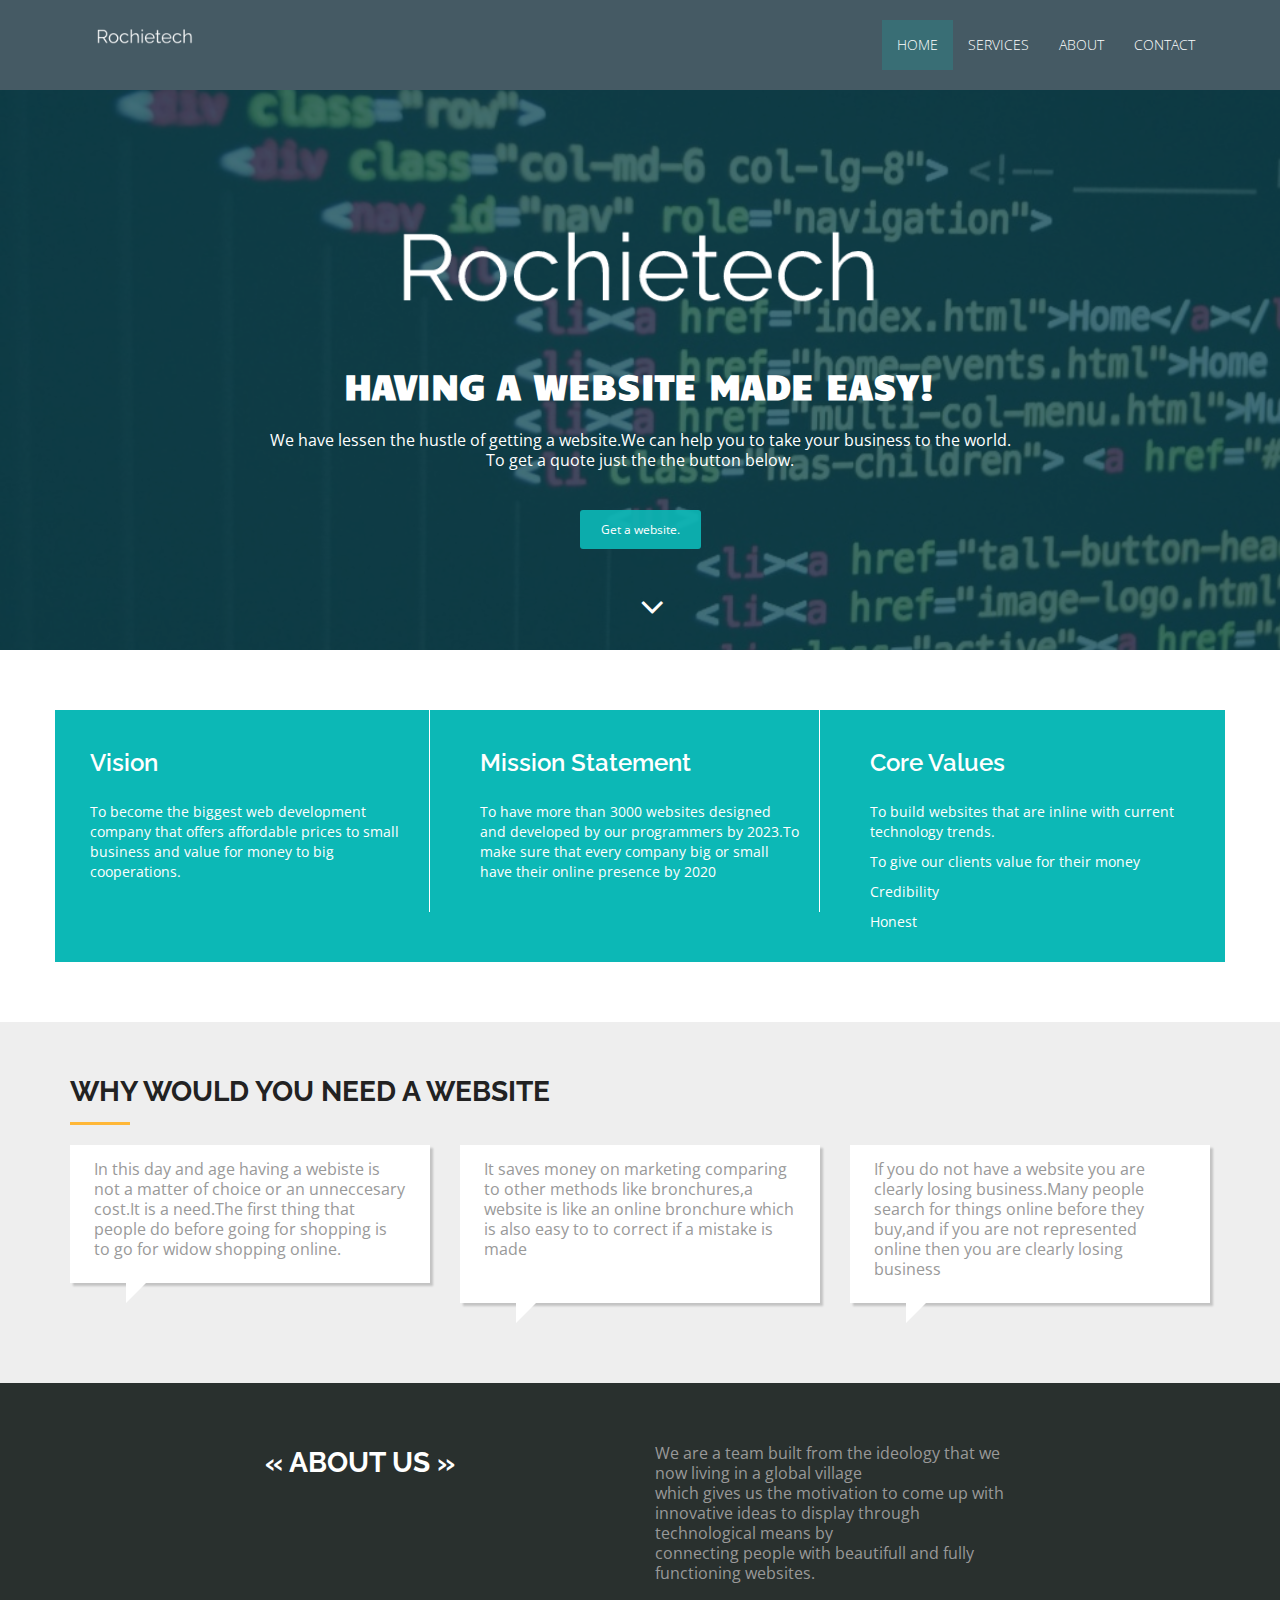
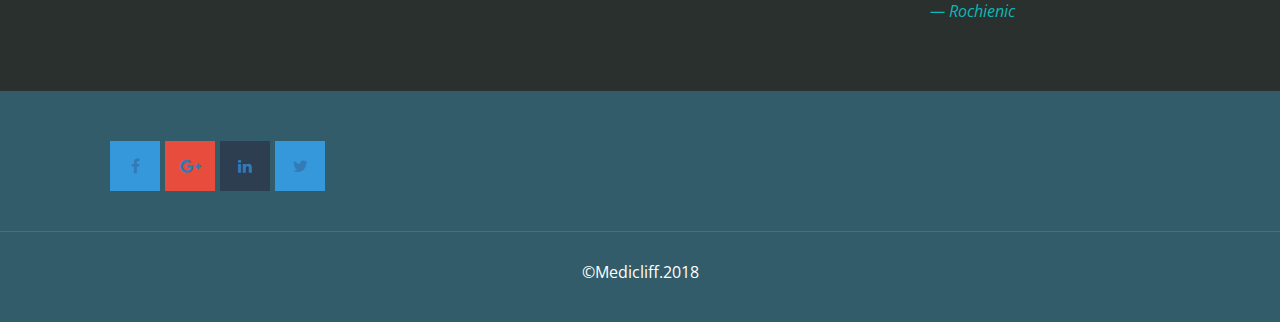
<file: index.html>
<!DOCTYPE html>
<html lang="en">

<head>
  <meta charset="utf-8">
  <meta name="viewport" content="width=device-width, initial-scale=1">
  <title>Rochietech | web developers</title>
  <meta name="description" content="Free Bootstrap Theme by BootstrapMade.com">
  <meta name="keywords" content="free website templates, free bootstrap themes, free template, free bootstrap, free website template">

  <link rel="stylesheet" type="text/css" href="https://fonts.googleapis.com/css?family=Open+Sans|Raleway|Candal">
  <link rel="stylesheet" type="text/css" href="css/font-awesome.min.css">
  <link rel="stylesheet" type="text/css" href="css/bootstrap.min.css">
  <link rel="stylesheet" type="text/css" href="css/style.css">
	<link rel="shortcut icon" href="img/icon.jpg">
  
</head>

<body id="myPage" data-spy="scroll" data-target=".navbar" data-offset="60">
  
  <section id="banner" class="banner">
    <div class="bg-color">
      <nav class="navbar navbar-default navbar-fixed-top">
        <div class="container">
          <div class="col-md-12">
            <div class="navbar-header">
              <button type="button" class="navbar-toggle" data-toggle="collapse" data-target="#myNavbar">
				        <span class="icon-bar"></span>
				        <span class="icon-bar"></span>
				        <span class="icon-bar"></span>
				      </button>
              <a class="navbar-brand" href="#"><img src="img/logo.png" class="img-responsive" style="width: 140px; margin-top: -16px;"></a>
            </div>
            <div class="collapse navbar-collapse navbar-right" id="myNavbar">
              <ul class="nav navbar-nav">
                <li class="active"><a href="index.html">Home</a></li>
                <li class=""><a href="services.html">Services</a></li>
                <li class=""><a href="about.html">About</a></li>
                
                <li class=""><a href="contacts.html">Contact</a></li>
              </ul>
            </div>
          </div>
        </div>
      </nav>
      <div class="container">
        <div class="row">
          <div class="banner-info">
            <div class="banner-logo text-center">
              <img src="img/logo.png" class="img-responsive">
            </div>
            <div class="banner-text text-center">
              <h1 class="white">Having a website made easy!</h1>
              <p>We have lessen the hustle of getting a website.We can help you to take your business to the world.<br>To get a quote just the the button below.</p>
              <a href="services.html" class="btn btn-appoint">Get a website.</a>
            </div>
            <div class="overlay-detail text-center">
              <a href="#service"><i class="fa fa-angle-down"></i></a>
            </div>
          </div>
        </div>
      </div>
    </div>
  </section>
 
  <section id="cta-1" class="section-padding">
    <div class="container">
      <div class="row">
        <div class="schedule-tab">
          <div class="col-md-4 col-sm-4 bor-left">
            <div class="mt-boxy-color"></div>
            <div class="medi-info">
              <h3>Vision</h3>


<p>
To become the biggest web development company that offers affordable prices to small business and value for money to big cooperations.</p>
              
            </div>
          </div>
          <div class="col-md-4 col-sm-4">
            <div class="medi-info">
              <h3>Mission Statement</h3>
              <p> To have more than 3000 websites designed and developed by our programmers by 2023.To make sure that every company big or small have their online presence by 2020</p>
              
              
            </div>
          </div>
          <div class="col-md-4 col-sm-4 mt-boxy-3">
            <div class="mt-boxy-color"></div>
            <div class="time-info">
              <h3>Core Values</h3>
              <p>To build websites that are inline with current technology trends.</p>
		<p>To give our clients value for their money</p>
		<p>Credibility</p>
		<p>Honest</p>
               
              
            </div>
          </div>
        </div>
      </div>
    </div>
  </section>
  
<section id="testimonial" class="section-padding">
    <div class="container">
      <div class="row">
        <div class="col-md-12">
          <h2 class="ser-title">Why would you need a website</h2>
          <hr class="botm-line">
        </div>
        <div class="col-md-4 col-sm-4">
          <div class="testi-details">
         
            <p>In this day and age having a webiste is not a matter of choice or an unneccesary cost.It is a need.The first thing that people do before going for shopping is to go for widow shopping online.</p>
          </div>
          
        </div>
        <div class="col-md-4 col-sm-4">
          <div class="testi-details">
           
            <p>It saves money on marketing comparing to other methods like bronchures,a website is like an online bronchure which is also easy to to correct if a mistake is made</p><br>
          </div>
          
        </div>
        <div class="col-md-4 col-sm-4">
          <div class="testi-details">
            
            <p>If you do not have a website you are clearly losing business.Many people search for things online before they buy,and if you are not represented online then you are clearly losing business</p>
          </div>
         
        </div>
      </div>
    </div>
  </section>
 
 
  <section id="cta-2" class="section-padding">
    <div class="container">
      <div class=" row">
        <div class="col-md-2"></div>
        <div class="text-right-md col-md-4 col-sm-4">
          <h2 class="section-title white lg-line">« about us »</h2>
        </div>
        <div class="col-md-4 col-sm-5">
          <p> We are a team built from the ideology that we now living in a global village <br>which gives us the motivation to come up with innovative ideas to display through technological means by<br> connecting people with beautifull and fully functioning websites.</p> 
          <p class="text-right text-primary"><i>— Rochienic</i></p>
        </div>
        <div class="col-md-2"></div>
      </div>
    </div>
  </section>
 
  <footer id="footer">
    <div class="top-footer">
      <div class="container">
        <div class="row">

          
          <div class="col-md-4 col-sm-4 marb20">
            
            <div class="info-sec">
             
                 <ul class="social-icon">
    

    <a href="https://www.facebook.com/Rochietech/" target="_blank"><li class="bglight-blue"><i class="fa fa-facebook"></i></li></a>
    <a href="https://plus.google.com/104664089718572810146" target="_blank"><li class="bgred"><i class="fa fa-google-plus"></i></li></a>
    <a href="https://www.linkedin.com/feed/?trk=" target="_blank"><li class="bgdark-blue"><i class="fa fa-linkedin"></i></li></a>
    <a href="https://twitter.com/rochietechinc" target="_blank"><li class="bglight-blue"><i class="fa fa-twitter"></i></li></a>

    
      
              </ul>



              
            </div>
          </div>
        </div>
      </div>
    </div>
    <div class="footer-line">
      <div class="container">
        <div class="row">
          <div class="col-md-12 text-center">
            <p> &copy;Medicliff.2018</p>
            <div class="credits">
              
              
            </div>
          </div>
        </div>
      </div>
    </div>
  </footer>
 

  <script src="js/jquery.min.js"></script>
  <script src="js/jquery.easing.min.js"></script>
  <script src="js/bootstrap.min.js"></script>
  <script src="js/custom.js"></script>
  <script src="contactform/contactform.js"></script>

</body>




<!--href="https://www.facebook.com/Rochietech/"-->












</html>
</file>
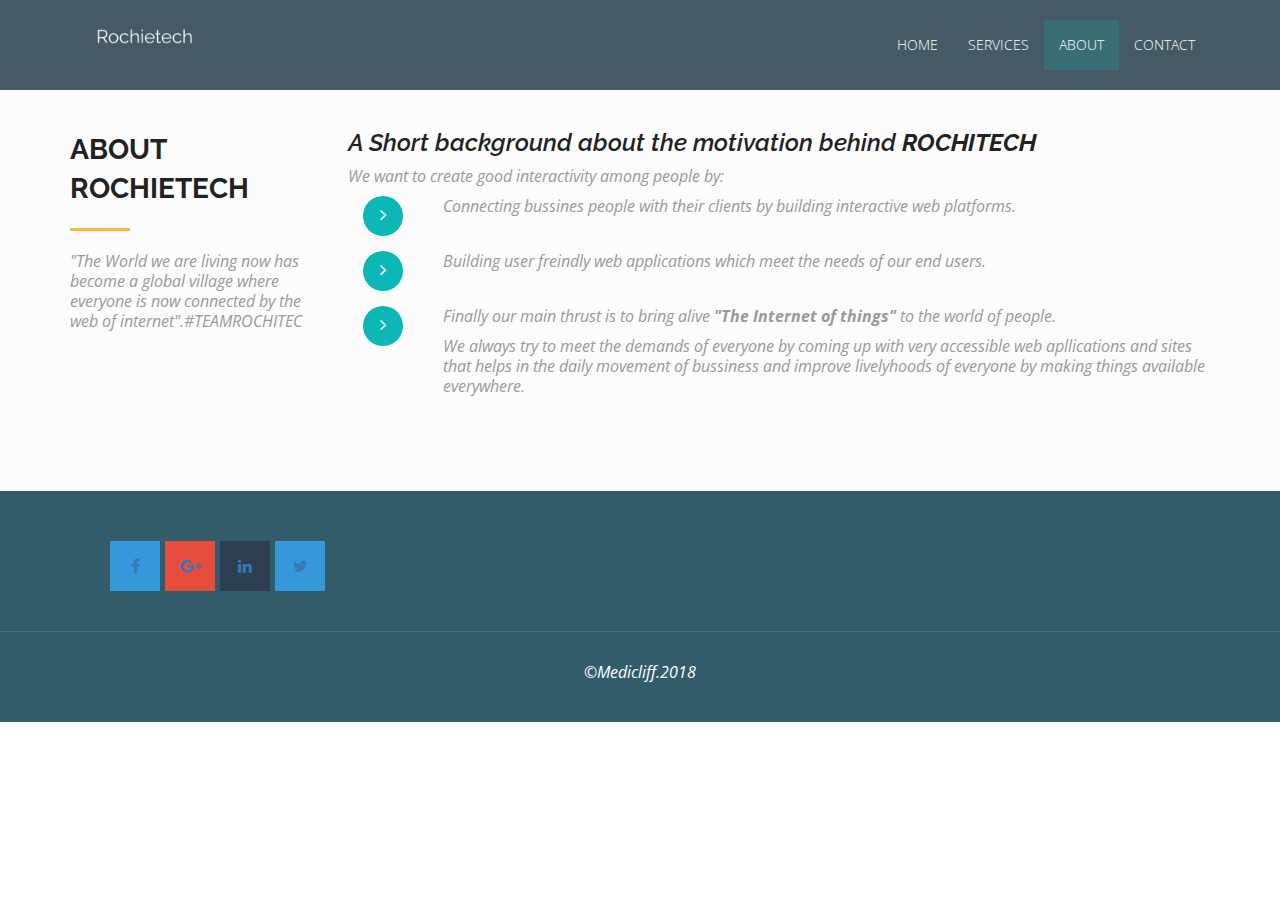
<file: about.html>
<!DOCTYPE html>
<html lang="en">

<head>
  <meta charset="utf-8">
  <meta name="viewport" content="width=device-width, initial-scale=1">
   <title>Rochietech | web developers</title>
  <meta name="description" content="Free Bootstrap Theme by BootstrapMade.com">
  <meta name="keywords" content="free website templates, free bootstrap themes, free template, free bootstrap, free website template">

  <link rel="stylesheet" type="text/css" href="https://fonts.googleapis.com/css?family=Open+Sans|Raleway|Candal">
  <link rel="stylesheet" type="text/css" href="css/font-awesome.min.css">
  <link rel="stylesheet" type="text/css" href="css/bootstrap.min.css">
  <link rel="stylesheet" type="text/css" href="css/style.css">
<link rel="shortcut icon" href="img/icon.jpg">

</head>

<body id="myPage" data-spy="scroll" data-target=".navbar" data-offset="60">
 
  <section id="" class="" style="margin-bottom: 50px;">
    <div class="">
      <nav class="navbar navbar-default navbar-fixed-top">
        <div class="container">
          <div class="col-md-12">
            <div class="navbar-header">
              <button type="button" class="navbar-toggle" data-toggle="collapse" data-target="#myNavbar">
				        <span class="icon-bar"></span>
				        <span class="icon-bar"></span>
				        <span class="icon-bar"></span>
				      </button>
              <a class="navbar-brand" href="#"><img src="img/logo.png" class="img-responsive" style="width: 140px; margin-top: -16px;"></a>
            </div>
            <div class="collapse navbar-collapse navbar-right" id="myNavbar">
              <ul class="nav navbar-nav">
                <li class=""><a href="index.html">Home</a></li>
                <li class=""><a href="services.html">Services</a></li>
                <li class="active"><a href="about.html">About</a></li>
                
                <li class=""><a href="contacts.html">Contact</a></li>
              </ul>
            </div>
          </div>
        </div>
      </nav>
      
    </div>
  </section>

  <section id="about" class="section-padding">
    <div class="container">
      <div class="row">
        <div class="col-md-3 col-sm-4 col-xs-12">
          <div class="section-title">
            <h2 class="head-title lg-line">About <br>Rochietech</h2>
            <hr class="botm-line">
            <p class="sec-para"><em>"The World we are living now has become a global village where everyone is now connected by the web of internet"<em>.#TEAMROCHITEC</p>
            
          </div>
        </div>
	<h3>A Short background about the motivation behind <strong>ROCHITECH</strong></h3>
	 <p>
             We want to create  good interactivity among people by:
            </p
 
        <div class="col-md-9 col-sm-8 col-xs-12">

          <div style="visibility: visible;" class="col-sm-9 more-features-box">
            <div class="more-features-box-text">
              <div class="more-features-box-text-icon"> <i class="fa fa-angle-right" aria-hidden="true"></i> </div>
              <div class="more-features-box-text-description">
                <p><em>Connecting bussines people with their clients by building interactive web platforms.</em></p>
		
                
              </div>
            </div>
            <div class="more-features-box-text">
              <div class="more-features-box-text-icon"> <i class="fa fa-angle-right" aria-hidden="true"></i> </div>
              <div class="more-features-box-text-description">
                <p>Building user freindly web applications which meet the needs of our end users.</p>
		 
                 
              </div>
            </div>
<div class="more-features-box-text">
              <div class="more-features-box-text-icon"> <i class="fa fa-angle-right" aria-hidden="true"></i> </div>
              <div class="more-features-box-text-description">
                <p>Finally our main thrust is to bring alive<b> <quote><em>"The Internet of things"</em></quote></b> to the world of people.</p>
		
		<p>
              We always try to meet the demands of everyone by coming up with very accessible web apllications and sites that helps in the daily movement of bussiness and improve livelyhoods of everyone by  making things available everywhere.
            </p>


              </div>
            </div>

          </div>
        </div>
      </div>
    </div>
  </section>
 


</main>






  <footer id="footer">
    <div class="top-footer">
      <div class="container">
        <div class="row">

          
          <div class="col-md-4 col-sm-4 marb20">
            
            <div class="info-sec">
              <ul class="social-icon">
               <a href="https://www.facebook.com/Rochietech/" target="_blank"><li class="bglight-blue"><i class="fa fa-facebook"></i></li></a>
    <a href="https://plus.google.com/104664089718572810146" target="_blank"><li class="bgred"><i class="fa fa-google-plus"></i></li></a>
   <a href="https://www.linkedin.com/feed/?trk=" target="_blank"><li class="bgdark-blue"><i class="fa fa-linkedin"></i></li></a>
    <a href="https://twitter.com/rochietechinc" target="_blank"><li class="bglight-blue"><i class="fa fa-twitter"></i></li></a>
              </ul>
            </div>
          </div>
        </div>
      </div>
    </div>
    <div class="footer-line">
      <div class="container">
        <div class="row">
          <div class="col-md-12 text-center">
            <p> &copy;Medicliff.2018</p>
            <div class="credits">
              
              
            </div>
          </div>
        </div>
      </div>
    </div>
  </footer>
 

  <script src="js/jquery.min.js"></script>
  <script src="js/jquery.easing.min.js"></script>
  <script src="js/bootstrap.min.js"></script>
  <script src="js/custom.js"></script>
  <script src="contactform/contactform.js"></script>

</body>

</html>
</file>
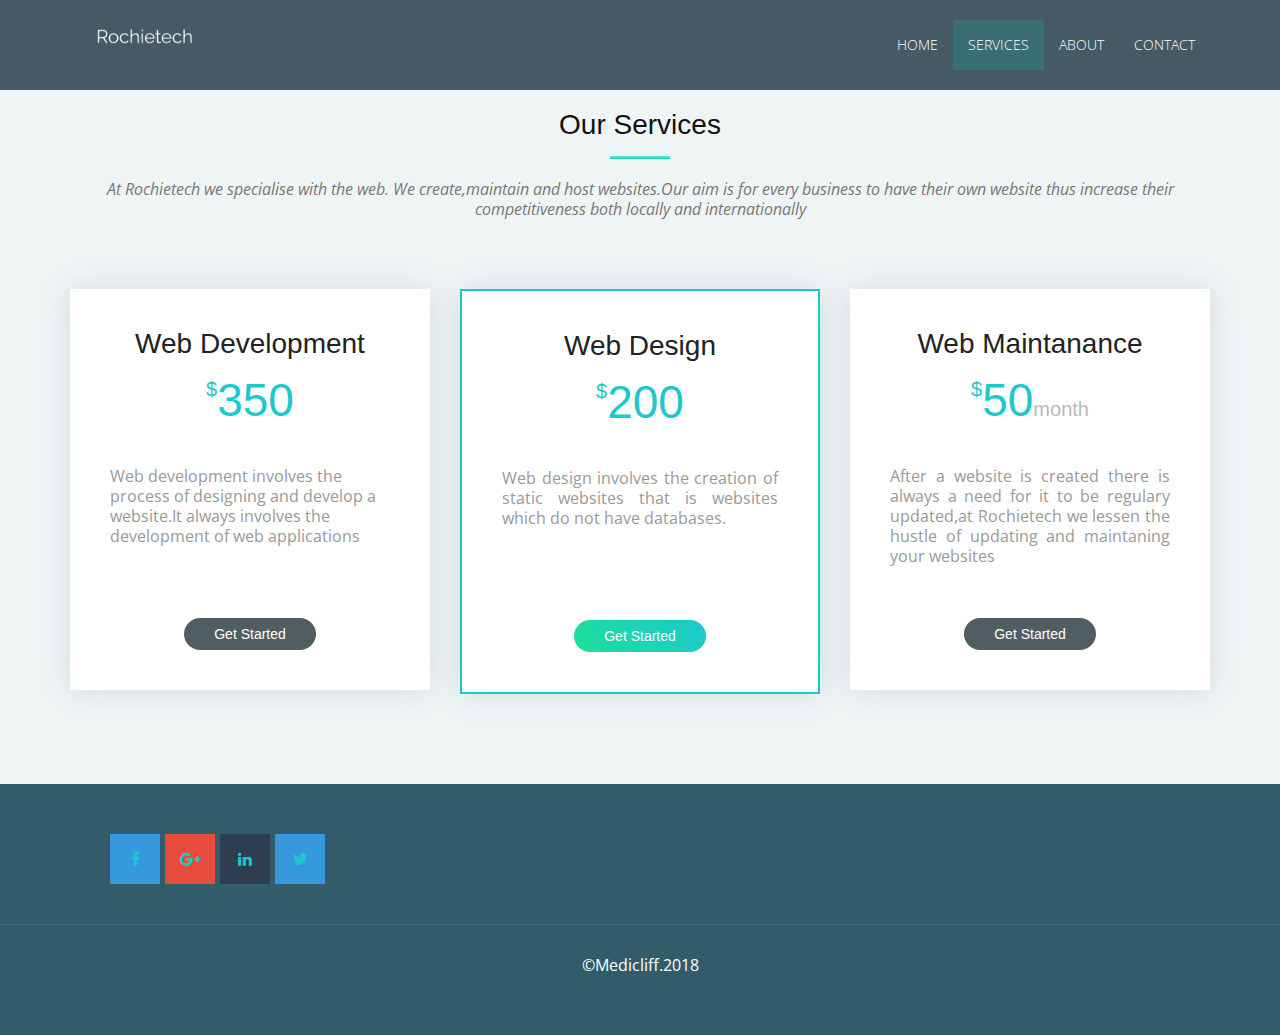
<file: services.html>
<!DOCTYPE html>
<html lang="en">

<head>
  <meta charset="utf-8">
  <meta name="viewport" content="width=device-width, initial-scale=1">
  <title>Rochietech | web developers</title>
  <meta name="description" content="Free Bootstrap Theme by BootstrapMade.com">
  <meta name="keywords" content="free website templates, free bootstrap themes, free template, free bootstrap, free website template">

  <link rel="stylesheet" type="text/css" href="https://fonts.googleapis.com/css?family=Open+Sans|Raleway|Candal">
  <link rel="stylesheet" type="text/css" href="css/font-awesome.min.css">
  <link rel="stylesheet" type="text/css" href="css/bootstrap.min.css">
  <link rel="stylesheet" type="text/css" href="css/style.css">
 <link rel="stylesheet" type="text/css" href="css/styl.css">
	<link rel="shortcut icon" href="img/icon.jpg">
  
</head>

<body id="myPage" data-spy="scroll" data-target=".navbar" data-offset="60">
  
  <section id="" class="" style="margin-bottom: 50px;">
    <div class="">
      <nav class="navbar navbar-default navbar-fixed-top">
        <div class="container">
          <div class="col-md-12">
            <div class="navbar-header">
              <button type="button" class="navbar-toggle" data-toggle="collapse" data-target="#myNavbar">
				        <span class="icon-bar"></span>
				        <span class="icon-bar"></span>
				        <span class="icon-bar"></span>
				      </button>
              <a class="navbar-brand" href="#"><img src="img/logo.png" class="img-responsive" style="width: 140px; margin-top: -16px;"></a>
            </div>
            <div class="collapse navbar-collapse navbar-right" id="myNavbar">
              <ul class="nav navbar-nav">
                <li class=""><a href="index.html">Home</a></li>
                <li class="active"><a href="services.html">Services</a></li>
                <li class=""><a href="about.html">About</a></li>
                
                <li class=""><a href="contacts.html">Contact</a></li>
              </ul>
            </div>
          </div>
        </div>
      </nav>
      
    </div>
  </section>
<!--
  <section id="service" class="section-padding">
    <div class="container">
      <div class="row">
        <div class="col-md-4 col-sm-4">
          <h2 class="ser-title">Our Services</h2>
          <hr class="botm-line">
          <p>At Rochietech we specialise with the web. We create,maintain and host websites.Our aim is for a business to have their own website thus increase their competitiveness both locally and internationally</p>
        </div>
        <div class="col-md-4 col-sm-4">
          <div class="service-info">
            <div class="icon">
             <img src="img/1.png" style="height:50px;">
            </div>
            <div class="icon-info">
              <h4>Web development</h4>
              <p>Web development involves the process of designing and develop a website.It always involves the development of web applications.</p>
            </div>
          </div>
          <div class="service-info">
            <div class="icon">
              <img src="img/2.png" style="height:50px;">
            </div>
            <div class="icon-info">
              <h4>Web Maintanance</h4>
              <p>After a website is created there is always a need for it to be regulary updated,at Rochietech we offer you competitive prices for updating and maintaning your websites</p>
            </div>
          </div>
        </div>
        <div class="col-md-4 col-sm-4">
          <div class="service-info">
            <div class="icon">
             <img src="img/3.png" style="height:50px;">
            </div>
            <div class="icon-info">
              <h4>Web Design </h4>
              <p>Web design involves the creation of static websites that is websites which do not have databases.</p>
            </div>
          </div>
        
            </div>
          </div>--
        </div>
      </div>
    </div>
  </section>-->


<main>

<!--==========================
      Pricing Section
    ============================-->
    <section id="pricing" class="section-bg">
      <div class="container">

        <div class="section-header">
          <h3 class="section-title">Our Services</h3>
          <span class="section-divider"></span>
          <p class="section-description">At Rochietech we specialise with the web. We create,maintain and host websites.Our aim is for every business to have their own website thus increase their competitiveness both locally and internationally</p>
        </div>

        <div class="row">

          <div class="col-lg-4 col-md-6">
            <div class="box wow fadeInLeft">
              <h3>Web Development</h3>
              <h4><sup>$</sup>350<span></span></h4>
                <ul>
                <li><i class="ion-android-checkmark-circle"></i><p style=""> Web development involves the process of designing and develop a website.It always involves the development of web applications</p></li><br>
                
              </ul>
        
              <a href="contacts.html" class="get-started-btn">Get Started</a>
            </div>
          </div>

          <div class="col-lg-4 col-md-6">
            <div class="box featured wow fadeInUp">
              <h3>Web Design</h3>
              <h4><sup>$</sup>200<span></span></h4>
              <ul>
                <li><i class="ion-android-checkmark-circle"></i> <p style="text-align: justify;">Web design involves the creation of static websites that is websites which do not have databases.</p></li><br><br>

                
              </ul>
              <a href="contacts.html" class="get-started-btn">Get Started</a>
            </div>
          </div>

          <div class="col-lg-4 col-md-6">
            <div class="box wow fadeInRight">
              <h3>Web Maintanance </h3>
              <h4><sup>$</sup>50<span>month</span></h4>
              <ul>
                <li><i class="ion-android-checkmark-circle"></i>
<p style="text-align: justify;">After a website is created there is always a need for it to be regulary updated,at Rochietech we lessen the hustle of updating and maintaning your websites</p></li>
               
              </ul>
              <a href="contacts.html" class="get-started-btn">Get Started</a>
            </div>
          </div>

        </div>
      </div>
    </section><!-- #pricing -->


</main>

  <footer id="footer">
    <div class="top-footer">
      <div class="container">
        <div class="row">

          
          <div class="col-md-4 col-sm-4 marb20">
            
            <div class="info-sec">
              <ul class="social-icon">
                <a href="https://www.facebook.com/Rochietech/" target="_blank"><li class="bglight-blue"><i class="fa fa-facebook"></i></li></a>
    <a href="https://plus.google.com/104664089718572810146" target="_blank"><li class="bgred"><i class="fa fa-google-plus"></i></li></a>
   <a href="https://www.linkedin.com/feed/?trk=" target="_blank"><li class="bgdark-blue"><i class="fa fa-linkedin"></i></li></a>
    <a href="https://twitter.com/rochietechinc" target="_blank"><li class="bglight-blue"><i class="fa fa-twitter"></i></li></a>
              </ul>
            </div>
          </div>
        </div>
      </div>
    </div>
    <div class="footer-line">
      <div class="container">
        <div class="row">
          <div class="col-md-12 text-center">
            <p> &copy;Medicliff.2018</p>
            <div class="credits">
              
              
            </div>
          </div>
        </div>
      </div>
    </div>
  </footer>
 

  <script src="js/jquery.min.js"></script>
  <script src="js/jquery.easing.min.js"></script>
  <script src="js/bootstrap.min.js"></script>
  <script src="js/custom.js"></script>
  <script src="contactform/contactform.js"></script>

</body>
<!--
linkedin.com/in/rochietech-inc-6a8a73161
-->
</html>
</file>
<file: css/style.css>
body {
	font-family: 'Open Sans', sans-serif;
	line-height: 20px;
	color: #999999;
	font-size: 300;
	font-size: 16px;
}
ol, ul {
	list-style: none;
}
blockquote, q {
	quotes: none;
}
blockquote:before, blockquote:after,
q:before, q:after {
	content: '';
	content: none;
}
table {
	border-collapse: collapse;
	border-spacing: 0;
}
h1, h2, h3, h4, h5, h6
{
	font-family: 'Raleway', sans-serif;
	font-weight: 600;
	color: #222222;
}
a, a:hover, a:focus, a:active{
    outline: none;
}

.section-padding{
	padding: 60px 0px;

}
h2 {
    line-height: 20px;
    margin: 0;
    font-size: 28px;
    font-weight: 700;
    text-transform: uppercase;
}
hr.botm-line {
    height: 3px;
    width: 60px;
    background: #ffb737;
    position: relative;
    border: 0;
    margin: 20px 0 20px 0;
}

/***************************************
banner
***************************************/
.navbar {
    margin-bottom: 0px;
    border: 0px;
}
.navbar {
    border-radius: 0px;
}
.navbar-default {
    background-color: #fff;
    padding: 20px 0;
    transition: all 0.3s;
}
.navbar-default {
    background-color: #455a64 ;

    border: 0px;
}
.navbar {
    border-radius: 0px;
}

.navbar-brand
{
	font-family: 'Chewy', cursive;
	font-size: 32px;
}

.navbar-brand img {
    padding-top: 2px;
    width: 120px !important;
}

.navbar-default .navbar-brand, .navbar-default .navbar-brand:hover, .navbar-default .navbar-brand:focus {
    color: #EA6045;
}

@media (max-width: 768px) {
	.navbar-collapse {
		background: rgba(28,74,90, 0.9);
	}
}

.top-nav-collapse {
    padding: 0;
    background: rgba(28,74,90, 0.9);
}

.white, .white:hover, .white:focus
{
	color: #fff;
	width: 100% !important;
}
.block
{
	display: block;
}
.navbar-default .navbar-nav > .active > a, .navbar-default .navbar-nav > .active > a:focus, .navbar-default .navbar-nav > .active > a:hover {
    color: #fff;
    text-transform: uppercase;
    background-color: rgba(12, 184, 182, 0.21);
}
.navbar-default .navbar-nav > li > a
{
	color: #fff;
	text-transform: uppercase;
	font-size: 14px;
	font-weight: 300;
}
.navbar-default .navbar-nav > li > a:hover, .navbar-default .navbar-nav > li > a:focus
{
	color: #fff;
    text-transform: uppercase;
    background-color: rgba(12, 184, 182, 0.21);
}
.affix {
    background-color: #ffffff !important;
}
.affix .navbar-nav > li > a:hover, .affix .navbar-nav > li > a:focus
{
    background-color: rgba(12, 184, 182) !important;
}
#banner{
	background: url('../img/3.jpeg') no-repeat fixed;
	background-size: cover;
	min-height: 650px;
	position: relative;
}
.bg-color{
	background-color: RGBA(13, 70, 83, 0.78);
	min-height: 650px;
}
.banner-info{
	padding-top: 190px;
}
.banner-logo img{
	display: inline-block;
}
.banner-text{
	color: #fff;
}
.banner-text h1{
	font-family: 'Candal', sans-serif;
	font-size: 35px;
	text-transform: uppercase;
	padding-bottom:15px;
}
.btn-appoint, .btn-appoint:hover, .btn-appoint:focus{
	margin-top: 30px;
	padding: 10px 20px;
	font-size: 12px;
	background-color: rgba(12, 184, 182, 0.91);
	border-radius: 3px;
	color: #fff;
}
.overlay-detail a i {
    text-align: center;
    position: absolute;
    bottom: 25px;
    font-size: 38px;
    color: #fff;
    margin: 0 auto;
}
.text-primary i{
    padding-top: 8px;
    display: inline-block;
}
/***************************************
services
***************************************/
.icon i{
	color: #0cb8b6;
	font-size: 45px;
	margin-bottom: 25px;
}
.service-info{
	margin-bottom: 20px;
}
.icon-info h4{
	padding-bottom: 15px;
}
.icon-info p{
	font-size: 15px !important;
}
/***************************************
cta-1
***************************************/
.schedule-tab {
	background-color: #0CB8B6;
	float: left;
}
.medi-info{
	border-right: 1px solid #fff;
}
.medi-info, .time-info{
	padding: 20px;
	color: #fff;
}
.medi-info h3, .time-info h3{
	padding-bottom: 16px;
	color: #fff;
	font-weight: 600;
}
.medi-info-btn, .medi-info-btn:hover, .medi-info-btn:focus {
    margin: 15px 0px 5px;
    display: inline-block;
    border: solid white 2px;
    padding: 3px 8px;
    font-size: 12px;
    color: #fff;
    font-weight: 400 !important;
    cursor: pointer;
}
td {
    border: 0px solid #ededed;
    border-top: 1px solid rgba(216, 216, 216, 0.5);
    padding: 6px 10px 6px 0;
}
.medi-info, .time-info{
    font-size: 14px;
}
/***************************************
about
***************************************/
#about{
    background-color: rgba(238, 238, 238, 0.15);
}
.lg-line{
	line-height: 1.4;
	font-size: 28px;
}
.more-features-box-text-icon {
    float: left;
    width: 40px;
    height: 40px;
    padding-top: 6px;
    background: #0cb8b6;
    -moz-border-radius: 50%;
    -webkit-border-radius: 50%;
    border-radius: 50%;
    color: #fff;
    text-align: center;
}
.more-features-box-text-description h3{
    padding-bottom: 15px;
}
.more-features-box-text-icon i {
    font-size: 18px;
    line-height: 26px;
}
.more-features-box-text-description{
	margin-left: 80px;
	margin-bottom: 35px;
}
.sec-para{
	padding-bottom: 10px;
}
/***************************************
doctor team
***************************************/
.thumbnail {
	border-radius: 0px;
}
.caption h3{
    padding-bottom: 5px;
}
.caption p{
    padding-bottom: 10px;
}
/***************************************
testimonial
***************************************/
#testimonial{
    background-color: #eee;
}
.testi-details {
    background: #fff;
    padding: 14px 24px;
    margin-bottom: 20px;
    box-shadow: 3px 3px 2px 0px rgba(0,0,0,0.18);
    position: relative;
}
.testi-info a {
    display: block;
    width: 50px;
    height: 50px;
    background-color: #fff;
    border-radius: 50%;
    float: left;
    margin-right: 10px;
}
.testi-info a img{
	border-radius: 50%;
}
.testi-info h3 {
    display: inline-block;
    line-height: 22px;
    font-weight: 600;
    color: #000;
    margin-top: 8px;
}
.testi-info h3 > span {
    display: block;
    line-height: 16px;
    font-weight: 400;
}
.testi-details::after {
    content: "";
    position: absolute;
    width: 0;
    height: 0;
    border-style: solid;
    border-color: transparent;
    border-left: 0;
    bottom: -40px;
    left: 56px;
    border-top-color: #fff;
    border-width: 20px;
}
.testi-details::before {
    content: '';
    position: absolute;
    transform: rotate(45deg);
    width: 0px;
    height: 0px;
    bottom: -30px;
    left: 45px;
    border-style: solid;
    border-width: 15px;
    border-color: transparent;
    z-index: -1;
    box-shadow: 3px -13px 5px 0px rgba(0, 0, 0, 0.18);
    border-left: 0;
}
/***************************************
cta -2
***************************************/
#cta-2{
	background-color: rgb(41, 48, 46);
}
.white{
	color: #fff;
}
.icon-play, .icon-play:hover, .icon-play:focus{
	background-color: #0CB8B6;
	padding: 5px 10px;
	color: #fff;
	text-decoration: none;
	padding: 5px 17px;
	margin-top: 26px;
	display: block;
}
.text-primary {
    color: #0cb8b6;
}
.icon-mar
{
	margin-right: 7px;
}
/***************************************
contact us
***************************************/
.space {
    margin-top: 40px;
}
.btn-form, .btn-form:hover, .btn-form:focus {
    background-color: #0cb8b6;
    color: #fff;
    border-radius: 0px;
    padding: 10px 20px;
}
.br-radius-zero {
    border-radius: 0px;
}
.form-control{
	height: 40px;
}

.validation {
    color: red;
    display:none;
    margin: 0 0 20px;
    font-weight:400;
    font-size:13px;
}

#sendmessage {
    color: green;
    border:1px solid green;
    display:none;
    text-align:center;
    padding:15px;
    font-weight:600;
    margin-bottom:15px;
}

#errormessage {
    color: red;
    display:none;
    border:1px solid red;
    text-align:center;
    padding:15px;
    font-weight:600;
    margin-bottom:15px;
}

#sendmessage.show, #errormessage.show, .show {
	display:block;
}


/***************************************
footer
***************************************/
#footer{
	background-color: #325C6A;
}
.ftr-tle {
    height: 50px;
}
.info-sec {
    color: #fff;
}
.quick-info li i {
    font-size: 8px;
    width: 15px;
    height: 15px;
    line-height: 15px;
    text-align: left;
}
.social-icon li {
    float: left;
    width: 50px;
    height: 50px;
    line-height: 50px;
    text-align: center;
    margin-right: 5px;
}
.bglight-blue {
    background-color: #3498DB;
}
.bgred {
    background-color: #E74C3C;
}
.bgdark-blue {
    background-color: #2C3E50;
}
.bglight-blue {
    background-color: #3498DB;
}
.top-footer {
    padding: 40px 0px;
    border-bottom: 1px solid rgba(255, 255, 255, 0.12);
}
.footer-line {
    padding: 30px 0px;
    color: #fff;
}

.footer-line a {
    color: #0CB8B6;
}

.quick-info li a{
    color: #fff;
}
.site-link, .site-link:hover, .site-link:focus
{
    color: #0cb8b6;
    text-transform: none;
}
@media (min-width: 551px) and (max-width: 980px){

}
@media (min-width: 220px) and (max-width: 551px){
    .testi-info{
        margin-bottom: 20px;
    }
    .marb20{
        margin-top: 30px;
    }
    h2{
        font-size: 24px;
        line-height: 1.2;
    }
    .section-title{
        margin-bottom: 30px;
    }
    .medi-info {
    border: 0px;
    border-bottom: 1px solid #fff;
    }
    .service-info{
        margin-top: 20px;
        margin-bottom: 0px;
    }
    .caption h3 {
    font-size: 14px;
    }
    .caption p{
    font-size: 12px;
    padding-bottom: 5px;
    }
    .caption ul li a i{
        font-size: 14px;
    }
    .banner-text h1{
        font-size: 24px;
    }
}
</file>
<file: css/styl.css>
/*
  Theme Name: Avilon
  Theme URL: https://bootstrapmade.com/avilon-bootstrap-landing-page-template/
  Author: BootstrapMade.com
  License: https://bootstrapmade.com/license/
*/
/*--------------------------------------------------------------
# General
--------------------------------------------------------------*/
body {
  background: #fff;
  color: #666666;
  font-family: "Open Sans", sans-serif;
  overflow-x: hidden;
}

a {
  color: #1dc8cd;
  transition: 0.5s;
}

a:hover, a:active, a:focus {
  color: #1dc9ce;
  outline: none;
  text-decoration: none;
}

p {
  padding: 0;
  margin: 0 0 30px 0;
}

h1, h2, h3, h4, h5, h6 {
  font-family: "Montserrat", sans-serif;
  font-weight: 400;
  margin: 0 0 20px 0;
  padding: 0;
}

/* Back to top button */
.back-to-top {
  position: fixed;
  display: none;
  background: linear-gradient(45deg, #1de099, #1dc8cd);
  color: #fff;
  padding: 2px 20px 8px 20px;
  font-size: 16px;
  border-radius: 4px 4px 0 0;
  right: 15px;
  bottom: 0;
  transition: none;
}

.back-to-top:focus {
  background: linear-gradient(45deg, #1de099, #1dc8cd);
  color: #fff;
  outline: none;
}

.back-to-top:hover {
  //background: #1dc8cd;
  //background:green;
  color: #fff;
}

/*--------------------------------------------------------------
# Header
--------------------------------------------------------------*/
#header {
  padding: 30px 0;
  height: 92px;
  position: fixed;
  left: 0;
  top: 0;
  right: 0;
  transition: all 0.5s;
  z-index: 997;
}

#header #logo {
  float: left;
}

#header #logo h1 {
  font-size: 36px;
  margin: -4px 0 0 0;
  padding: 0;
  line-height: 1;
  display: inline-block;
  font-family: "Montserrat", sans-serif;
  font-weight: 300;
  letter-spacing: 3px;
  text-transform: uppercase;
}

#header #logo h1 a, #header #logo h1 a:hover {
  color: #fff;
}

#header #logo img {
  padding: 0;
  margin: 0;
}

@media (max-width: 768px) {
  #header #logo h1 {
    font-size: 28px;
    margin-top: 0;
  }
  #header #logo img {
    max-height: 40px;
  }
}

#header.header-fixed {
  background: linear-gradient(45deg, #1de099, #1dc8cd);
  padding: 20px 0;
  height: 72px;
  transition: all 0.5s;
}

/*--------------------------------------------------------------
# Intro Section
--------------------------------------------------------------*/
#intro {
  width: 100%;
  height: 100vh;
  background: linear-gradient(45deg, rgba(29, 224, 153, 0.8), rgba(29, 200, 205, 0.8)), url("../img/intro-bg.jpg") center top no-repeat;
  background-size: cover;
  position: relative;
}

@media (min-width: 1024px) {
  #intro {
    background-attachment: fixed;
  }
}

#intro .intro-text {
  position: absolute;
  left: 0;
  top: 60px;
  right: 0;
  height: calc(50% - 60px);
  display: flex;
  align-items: center;
  justify-content: center;
  text-align: center;
  flex-direction: column;
}

#intro h2 {
  margin: 30px 0 10px 0;
  padding: 0 15px;
  font-size: 48px;
  font-weight: 400;
  line-height: 56px;
  color: #fff;
}

@media (max-width: 768px) {
  #intro h2 {
    font-size: 28px;
    line-height: 36px;
  }
}

#intro p {
  color: #fff;
  margin-bottom: 20px;
  padding: 0 15px;
  font-size: 24px;
}

@media (max-width: 768px) {
  #intro p {
    font-size: 18px;
    line-height: 24px;
    margin-bottom: 20px;
  }
}

#intro .btn-get-started {
  font-family: "Montserrat", sans-serif;
  font-weight: 400;
  font-size: 16px;
  letter-spacing: 1px;
  display: inline-block;
  padding: 8px 28px;
  border-radius: 50px;
  transition: 0.5s;
  margin: 10px;
  border: 2px solid #fff;
  color: #fff;
}

#intro .btn-get-started:hover {
  color: #1dc8cd;
  background: #fff;
}

#intro .product-screens {
  position: absolute;
  left: 0;
  right: 0;
  bottom: 0;
  overflow: hidden;
  text-align: center;
  width: 100%;
  height: 50%;
}

#intro .product-screens img {
  box-shadow: 0px -2px 19px 4px rgba(0, 0, 0, 0.29);
}

#intro .product-screens .product-screen-1 {
  position: absolute;
  z-index: 30;
  left: calc(50% + 54px);
  bottom: 0;
  top: 30px;
}

#intro .product-screens .product-screen-2 {
  position: absolute;
  z-index: 20;
  left: calc(50% - 154px);
  bottom: 0;
  top: 90px;
}

#intro .product-screens .product-screen-3 {
  position: absolute;
  z-index: 10;
  left: calc(50% - 374px);
  bottom: 0;
  top: 150px;
}

@media (max-width: 767px) {
  #intro .product-screens .product-screen-1 {
    position: static;
    padding-top: 30px;
  }
  #intro .product-screens .product-screen-2, #intro .product-screens .product-screen-3 {
    display: none;
  }
}

/*--------------------------------------------------------------
# Navigation Menu
--------------------------------------------------------------*/
/* Nav Menu Essentials */
.nav-menu, .nav-menu * {
  margin: 0;
  padding: 0;
  list-style: none;
}

.nav-menu ul {
  position: absolute;
  display: none;
  top: 100%;
  left: 0;
  z-index: 99;
}

.nav-menu li {
  position: relative;
  white-space: nowrap;
}

.nav-menu > li {
  float: left;
}

.nav-menu li:hover > ul,
.nav-menu li.sfHover > ul {
  display: block;
}

.nav-menu ul ul {
  top: 0;
  left: 100%;
}

.nav-menu ul li {
  min-width: 180px;
}

/* Nav Menu Arrows */
.sf-arrows .sf-with-ul {
  padding-right: 30px;
}

.sf-arrows .sf-with-ul:after {
  content: "\f107";
  position: absolute;
  right: 15px;
  font-family: FontAwesome;
  font-style: normal;
  font-weight: normal;
}

.sf-arrows ul .sf-with-ul:after {
  content: "\f105";
}

/* Nav Meu Container */
#nav-menu-container {
  float: right;
  margin: 0;
}

@media (max-width: 768px) {
  #nav-menu-container {
    display: none;
  }
}

/* Nav Meu Styling */
.nav-menu a {
  padding: 0 8px 10px 8px;
  text-decoration: none;
  display: inline-block;
  color: #fff;
  font-family: "Montserrat", sans-serif;
  font-weight: 400;
  font-size: 14px;
  outline: none;
}

.nav-menu > li {
  margin-left: 10px;
}

.nav-menu ul {
  margin: 4px 0 0 0;
  padding: 10px;
  box-shadow: 0px 0px 30px rgba(127, 137, 161, 0.25);
  background: #fff;
}

.nav-menu ul li {
  transition: 0.3s;
}

.nav-menu ul li a {
  padding: 10px;
  color: #333;
  transition: 0.3s;
  display: block;
  font-size: 13px;
  text-transform: none;
}

.nav-menu ul li:hover > a {
  color: #1dc8cd;
}

.nav-menu ul ul {
  margin: 0;
}

/* Mobile Nav Toggle */
#mobile-nav-toggle {
  position: fixed;
  right: 0;
  top: 0;
  z-index: 999;
  margin: 20px 20px 0 0;
  border: 0;
  background: none;
  font-size: 24px;
  display: none;
  transition: all 0.4s;
  outline: none;
  cursor: pointer;
}

#mobile-nav-toggle i {
  color: #fff;
}

@media (max-width: 768px) {
  #mobile-nav-toggle {
    display: inline;
  }
}

/* Mobile Nav Styling */
#mobile-nav {
  position: fixed;
  top: 0;
  padding-top: 18px;
  bottom: 0;
  z-index: 998;
  background: rgba(52, 59, 64, 0.9);
  left: -260px;
  width: 260px;
  overflow-y: auto;
  transition: 0.4s;
}

#mobile-nav ul {
  padding: 0;
  margin: 0;
  list-style: none;
}

#mobile-nav ul li {
  position: relative;
}

#mobile-nav ul li a {
  color: #fff;
  font-size: 16px;
  overflow: hidden;
  padding: 10px 22px 10px 15px;
  position: relative;
  text-decoration: none;
  width: 100%;
  display: block;
  outline: none;
}

#mobile-nav ul li a:hover {
  color: #fff;
}

#mobile-nav ul li li {
  padding-left: 30px;
}

#mobile-nav ul .menu-has-children i {
  position: absolute;
  right: 0;
  z-index: 99;
  padding: 15px;
  cursor: pointer;
  color: #fff;
}

#mobile-nav ul .menu-has-children i.fa-chevron-up {
  color: #1dc8cd;
}

#mobile-nav ul .menu-item-active {
  color: #1dc8cd;
}

#mobile-body-overly {
  width: 100%;
  height: 100%;
  z-index: 997;
  top: 0;
  left: 0;
  position: fixed;
  background: rgba(52, 59, 64, 0.9);
  display: none;
}

/* Mobile Nav body classes */
body.mobile-nav-active {
  overflow: hidden;
}

body.mobile-nav-active #mobile-nav {
  left: 0;
}

body.mobile-nav-active #mobile-nav-toggle {
  color: #fff;
}

/*--------------------------------------------------------------
# Sections
--------------------------------------------------------------*/
/* Sections Header
--------------------------------*/
.section-header .section-title {
  font-size: 32px;
  color: #111;
  text-align: center;
  font-weight: 400;
}

.section-header .section-description {
  text-align: center;
  padding-bottom: 40px;
  color: #777;
  font-style: italic;
}

.section-header .section-divider {
  display: block;
  width: 60px;
  height: 3px;
  background: #1dc8cd;
//background-color:green;
  background: linear-gradient(0deg, #1dc8cd 0%, #55fabe 100%);
  margin: 0 auto;
  margin-bottom: 20px;
}

.nav-menu {
background-color:blue;
}


/* Section with background
--------------------------------*/
.section-bg {
  background: #eff5f5;
}

/* About Us Section
--------------------------------*/
#about {
  padding: 60px 0;
  overflow: hidden;
}

#about .about-img {
  height: 510px;
  overflow: hidden;
}

#about .about-img img {
  margin-left: -15px;
  max-width: 100%;
}

@media (max-width: 768px) {
  #about .about-img {
    height: auto;
  }
  #about .about-img img {
    margin-left: 0;
    padding-bottom: 30px;
  }
}

#about .content .h2 {
  color: #333;
  font-weight: 300;
  font-size: 24px;
}

#about .content h3 {
  color: #777;
  font-weight: 300;
  font-size: 18px;
  line-height: 26px;
  font-style: italic;
}

#about .content p {
  line-height: 26px;
}

#about .content p:last-child {
  margin-bottom: 0;
}

#about .content i {
  font-size: 20px;
  padding-right: 4px;
  color: #1dc8cd;
}

#about .content ul {
  list-style: none;
  padding: 0;
}

#about .content ul li {
  padding-bottom: 10px;
}

/* Product Featuress Section
--------------------------------*/
#features {
  background: #fff;
  padding: 60px 0 0 0;
  overflow: hidden;
}

#features .features-img {
  text-align: center;
  padding-top: 20px;
}

@media (min-width: 769px) {
  #features .features-img {
    padding-top: 120px;
    margin-top: -200px;
  }
}

#features .features-img img {
  max-width: 100%;
}

#features .box {
  margin-bottom: 15px;
  text-align: center;
}

#features .icon {
  margin-bottom: 10px;
}

#features .icon i {
  color: #666666;
  font-size: 40px;
  transition: 0.5s;
}

#features .icon i:before {
  background: #1dc8cd;
  background: linear-gradient(45deg, #1dc8cd 0%, #55fabe 100%);
  background-clip: border-box;
  -webkit-background-clip: text;
  -webkit-text-fill-color: transparent;
}

#features .title {
  font-weight: 300;
  margin-bottom: 15px;
  font-size: 22px;
}

#features .title a {
  color: #111;
}

#features .description {
  font-size: 14px;
  line-height: 24px;
  margin-bottom: 10px;
}

#features .section-description {
  padding-bottom: 10px;
}

/* Product Advanced Featuress Section
--------------------------------*/
#advanced-features {
  overflow: hidden;
}

#advanced-features .features-row {
  padding: 60px 0 30px 0;
}

#advanced-features h2 {
  font-size: 26px;
  font-weight: 700;
  color: #000;
}

#advanced-features h3 {
  font-size: 16px;
  line-height: 24px;
  font-weight: 400;
  font-style: italic;
  color: #999;
}

#advanced-features p {
  line-height: 24px;
  color: #777;
  margin-bottom: 30px;
}

#advanced-features i {
  color: #666666;
  font-size: 64px;
  transition: 0.5s;
  float: left;
  padding: 0 15px 0px 0;
  line-height: 1;
}

#advanced-features i:before {
  background: #1dc8cd;
  background: linear-gradient(45deg, #1dc8cd 0%, #55fabe 100%);
  background-clip: border-box;
  -webkit-background-clip: text;
  -webkit-text-fill-color: transparent;
}

#advanced-features .advanced-feature-img-right {
  max-width: 100%;
  float: right;
  padding: 0 0 30px 30px;
}

#advanced-features .advanced-feature-img-left {
  max-width: 100%;
  float: left;
  padding: 0 30px 30px 0;
}

@media (max-width: 768px) {
  #advanced-features .advanced-feature-img-right, #advanced-features .advanced-feature-img-left {
    max-width: 50%;
  }
}

@media (max-width: 767px) {
  #advanced-features .advanced-feature-img-right, #advanced-features .advanced-feature-img-left {
    max-width: 100%;
    float: none;
    padding: 0 0 30px 0;
  }
}

/* Call To Action Section
--------------------------------*/
#call-to-action {
  overflow: hidden;
  background: linear-gradient(rgba(29, 200, 205, 0.65), rgba(29, 205, 89, 0.2)), url(../img/call-to-action-bg.jpg) fixed center center;
  background-size: cover;
  padding: 80px 0;
}

#call-to-action .cta-title {
  color: #fff;
  font-size: 28px;
  font-weight: 700;
}

#call-to-action .cta-text {
  color: #fff;
}

@media (min-width: 769px) {
  #call-to-action .cta-btn-container {
    display: flex;
    align-items: center;
    justify-content: flex-end;
  }
}

#call-to-action .cta-btn {
  font-family: "Montserrat", sans-serif;
  font-weight: 500;
  font-size: 16px;
  letter-spacing: 1px;
  display: inline-block;
  padding: 8px 30px;
  border-radius: 25px;
  transition: background 0.5s;
  margin: 10px;
  border: 2px solid #fff;
  color: #fff;
}

#call-to-action .cta-btn:hover {
  background: #1dc8cd;
  border: 2px solid #1dc8cd;
}

/* More Features Section
--------------------------------*/
#more-features {
  padding: 60px 0 60px 0;
  overflow: hidden;
}

#more-features .box {
  padding: 40px;
  margin-bottom: 30px;
  box-shadow: 0px 0px 30px rgba(73, 78, 92, 0.15);
  background: #fff;
  transition: 0.4s;
}

#more-features .icon {
  float: left;
}

#more-features .icon i {
  color: #666666;
  font-size: 80px;
  transition: 0.5s;
  line-height: 0;
}

#more-features .icon i:before {
  background: #1dc8cd;
  background: linear-gradient(45deg, #1dc8cd 0%, #55fabe 100%);
  background-clip: border-box;
  -webkit-background-clip: text;
  -webkit-text-fill-color: transparent;
}

#more-features h4 {
  margin-left: 100px;
  font-weight: 700;
  margin-bottom: 15px;
  font-size: 18px;
}

#more-features h4 a {
  color: #111;
}

#more-features p {
  font-size: 14px;
  margin-left: 100px;
  margin-bottom: 0;
  line-height: 24px;
}

@media (max-width: 767px) {
  #more-features .box {
    margin-bottom: 20px;
  }
  #more-features .icon {
    float: none;
    text-align: center;
    padding-bottom: 15px;
  }
  #more-features h4, #more-features p {
    margin-left: 0;
    text-align: center;
  }
}

/* Clients Section
--------------------------------*/
#clients {
  padding: 30px 0;
  background: #fff;
  overflow: hidden;
}

#clients img {
  max-width: 100%;
  opacity: 0.5;
  transition: 0.3s;
  padding: 15px 0;
}

#clients img:hover {
  opacity: 1;
}

/* Pricing Section
--------------------------------*/
#pricing {
  padding: 60px 0 60px 0;
  overflow: hidden;
}

#pricing .box {
  padding: 40px;
  margin-bottom: 30px;
  box-shadow: 0px 0px 30px rgba(73, 78, 92, 0.15);
  background: #fff;
  text-align: center;
}

#pricing h3 {
  font-weight: 400;
  margin-bottom: 15px;
  font-size: 28px;
}

#pricing h4 {
  font-size: 46px;
  color: #1dc8cd;
  font-weight: 300;
}

#pricing h4 sup {
  font-size: 20px;
  top: -20px;
}

#pricing h4 span {
  color: #bababa;
  font-size: 20px;
}

#pricing ul {
  padding: 0;
  list-style: none;
  color: #999;
  text-align: left;
  line-height: 20px;
}

#pricing ul li {
  padding-bottom: 12px;
}

#pricing ul i {
  color: #1dc8cd;
  font-size: 18px;
  padding-right: 4px;
}

#pricing .get-started-btn {
  background: #515e61;
  display: inline-block;
  padding: 6px 30px;
  border-radius: 20px;
  color: #fff;
  transition: none;
  font-size: 14px;
  font-weight: 400;
  font-family: "Montserrat", sans-serif;
}

#pricing .featured {
  border: 2px solid #1dc8cd;
}

#pricing .featured .get-started-btn {
  background: linear-gradient(45deg, #1de099, #1dc8cd);
}

/* Frequently Asked Questions Section
--------------------------------*/
#faq {
  padding: 60px 0;
  overflow: hidden;
}

#faq #faq-list {
  padding: 0;
  list-style: none;
}

#faq #faq-list li {
  border-bottom: 1px solid #ddd;
}

#faq #faq-list a {
  padding: 18px 0;
  display: block;
  position: relative;
  font-family: "Montserrat", sans-serif;
  font-size: 22px;
  line-height: 1;
  font-weight: 300;
  padding-right: 20px;
}

#faq #faq-list i {
  font-size: 24px;
  position: absolute;
  right: 0;
  top: 16px;
}

#faq #faq-list p {
  margin-bottom: 20px;
}

@media (max-width: 768px) {
  #faq #faq-list a {
    font-size: 18px;
  }
  #faq #faq-list i {
    top: 13px;
  }
}

#faq #faq-list a.collapse {
  color: #1dc8cd;
}

#faq #faq-list a.collapsed {
  color: #000;
}

#faq #faq-list a.collapsed i::before {
  content: "\f2c7" !important;
}

/* Our Team Section
--------------------------------*/
#team {
  padding: 60px 0;
  overflow: hidden;
}

#team .member {
  text-align: center;
  margin-bottom: 20px;
}

#team .member .pic {
  margin-bottom: 15px;
  overflow: hidden;
  height: 260px;
}

#team .member .pic img {
  max-width: 100%;
}

#team .member h4 {
  font-weight: 700;
  margin-bottom: 2px;
  font-size: 18px;
}

#team .member span {
  font-style: italic;
  display: block;
  font-size: 13px;
}

#team .member .social {
  margin-top: 15px;
}

#team .member .social a {
  color: #b3b3b3;
}

#team .member .social a:hover {
  color: #1dc8cd;
}

#team .member .social i {
  font-size: 18px;
  margin: 0 2px;
}

/* Gallery Section
--------------------------------*/
#gallery {
  background: #fff;
  padding: 60px 0 0 0;
  overflow: hidden;
}

#gallery .container-fluid {
  padding: 0px;
}

#gallery .gallery-overlay {
  position: absolute;
  top: 0;
  right: 0;
  bottom: 0;
  left: 0;
  width: 100%;
  height: 100%;
  opacity: 1;
  -webkit-transition: all ease-in-out 0.4s;
  transition: all ease-in-out 0.4s;
}

#gallery .gallery-item {
  overflow: hidden;
  position: relative;
  padding: 0;
  vertical-align: middle;
  text-align: center;
}

#gallery .gallery-item img {
  -webkit-transition: all ease-in-out 0.4s;
  transition: all ease-in-out 0.4s;
  width: 100%;
}

#gallery .gallery-item:hover img {
  -webkit-transform: scale(1.1);
  transform: scale(1.1);
}

#gallery .gallery-item:hover .gallery-overlay {
  opacity: 1;
  background: rgba(0, 0, 0, 0.7);
}

/* Contact Section
--------------------------------*/
#contact {
  box-shadow: 0px 0px 12px 0px rgba(0, 0, 0, 0.1);
  padding: 60px 0;
  overflow: hidden;
}

#contact .contact-about h3 {
  font-size: 36px;
  margin: 0 0 10px 0;
  padding: 0;
  line-height: 1;
  font-family: "Montserrat", sans-serif;
  font-weight: 300;
  letter-spacing: 3px;
  text-transform: uppercase;
  color: #1dc8cd;
}

#contact .contact-about p {
  font-size: 14px;
  line-height: 24px;
  font-family: "Montserrat", sans-serif;
  color: #888;
}

#contact .social-links {
  padding-bottom: 20px;
}

#contact .social-links a {
  font-size: 18px;
  display: inline-block;
  background: #fff;
  color: #1dc8cd;
  line-height: 1;
  padding: 8px 0;
  margin-right: 4px;
  border-radius: 50%;
  text-align: center;
  width: 36px;
  height: 36px;
  transition: 0.3s;
  border: 1px solid #1dc8cd;
}

#contact .social-links a:hover {
  background: #1dc8cd;
  color: #fff;
}

#contact .info {
  color: #333333;
}

#contact .info i {
  font-size: 32px;
  color: #1dc8cd;
  float: left;
  line-height: 1;
}

#contact .info p {
  padding: 0 0 10px 42px;
  line-height: 28px;
  font-size: 14px;
}

#contact .form #sendmessage {
  color: #1dc8cd;
  border: 1px solid #1dc8cd;
  display: none;
  text-align: center;
  padding: 15px;
  font-weight: 600;
  margin-bottom: 15px;
}

#contact .form #errormessage {
  color: red;
  display: none;
  border: 1px solid red;
  text-align: center;
  padding: 15px;
  font-weight: 600;
  margin-bottom: 15px;
}

#contact .form #sendmessage.show, #contact .form #errormessage.show, #contact .form .show {
  display: block;
}

#contact .form .validation {
  color: red;
  display: none;
  margin: 0 0 20px;
  font-weight: 400;
  font-size: 13px;
}

#contact .form input, #contact .form textarea {
  border-radius: 0;
  box-shadow: none;
  font-size: 14px;
}

#contact .form button[type="submit"] {
  background: linear-gradient(45deg, #1de099, #1dc8cd);
  border: 0;
  border-radius: 20px;
  padding: 8px 30px;
  color: #fff;
}

#contact .form button[type="submit"]:hover {
  cursor: pointer;
}

/*--------------------------------------------------------------
# Footer

#footer {
  background: #fff;
  box-shadow: 0px 0px 12px 0px rgba(0, 0, 0, 0.1);
  padding: 30px 0;
  color: #333;
  font-size: 14px;
}

#footer .credits {
  font-size: 13px;
  color: #888;
}

#footer .footer-links a {
  color: #666;
  padding-left: 15px;
}

#footer .footer-links a:first-child {
  padding-left: 0;
}

#footer .footer-links a:hover {
  color: #1dc8cd;
}-------------------------------------------------------------*/
</file>
